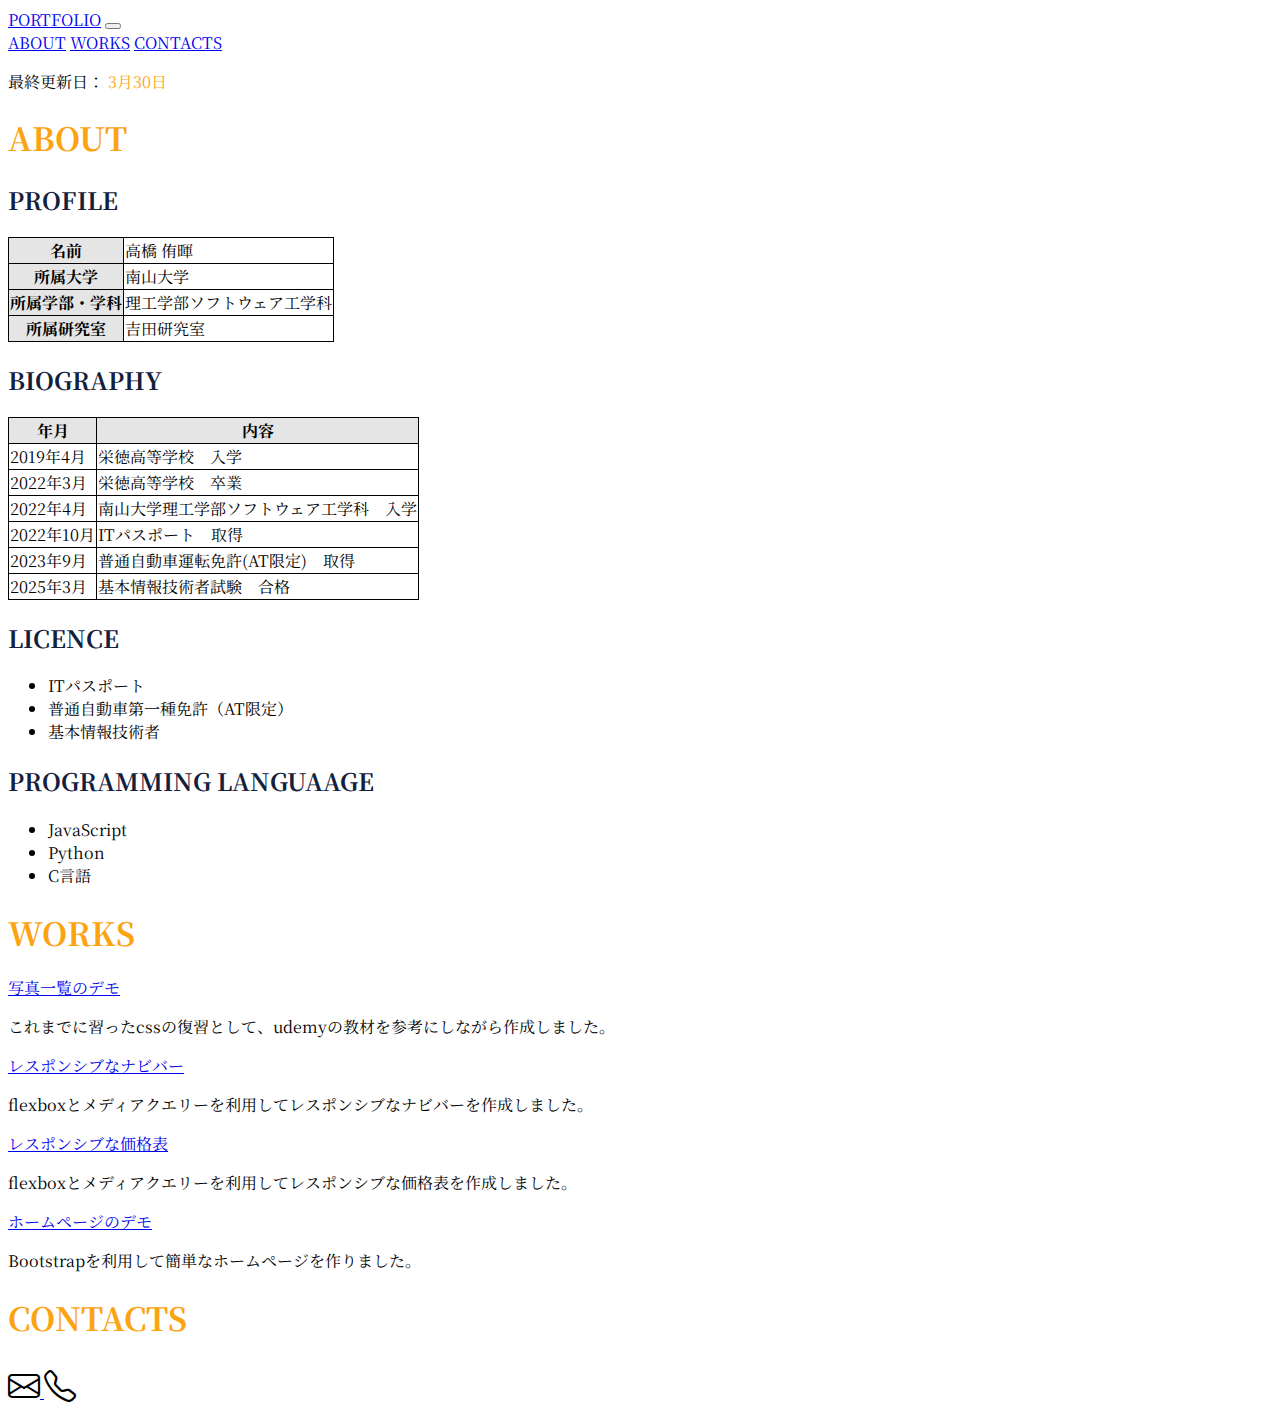
<file: index.html>
<!DOCTYPE html>
<html lang="en">

<head>
    <meta charset="UTF-8">
    <meta name="viewport" content="width=device-width, initial-scale=1.0">
    <title>ポートフォリオ</title>
    <link rel="preconnect" href="https://fonts.googleapis.com">
    <link rel="preconnect" href="https://fonts.gstatic.com" crossorigin>
    <link
        href="https://fonts.googleapis.com/css2?family=Noto+Sans+JP:wght@100..900&family=Noto+Serif+JP:wght@200..900&family=Raleway:ital,wght@0,900;1,900&display=swap"
        rel="stylesheet">
    <link rel="stylesheet" href="https://stackpath.bootstrapcdn.com/bootstrap/4.1.3/css/bootstrap.min.css"
        integrity="sha384-MCw98/SFnGE8fJT3GXwEOngsV7Zt27NXFoaoApmYm81iuXoPkFOJwJ8ERdknLPMO" crossorigin="anonymous">
    <link rel="stylesheet" href="https://cdn.jsdelivr.net/npm/bootstrap-icons@1.11.3/font/bootstrap-icons.min.css">
    <link rel="stylesheet" href="style.css">
</head>

<body>
    <nav id="mainNavbar" class="navbar navbar-light navbar-expand-md py-0 fixed-top">
        <a class="navbar-brand" href="#">PORTFOLIO</a>
        <button class="navbar-toggler" data-toggle="collapse" data-target="#navLinks" aria-label="Toggle navigation">
            <span class="navbar-toggler-icon"></span>
        </button>
        <div id="navLinks" class="collapse navbar-collapse">
            <div class="navbar-nav">
                <a href="#about" class="nav-item nav-link">ABOUT</a>
                <a href="#works" class="nav-item nav-link">WORKS</a>
                <a href="#contacts" class="nav-item nav-link">CONTACTS</a>
            </div>
        </div>
        <p id="last-updated">最終更新日： <span class="day">3月30日</span></p>
    </nav>
    <section class="container mt-5">
        <h1 id="about">ABOUT</h1>
        <div class="row align-items-center">
            <div class="profile col-lg-6">
                <h2>PROFILE</h2>
                <table class="profile-table text-center">
                    <tbody>
                        <tr>
                            <th>名前</th>
                            <td>高橋 侑暉</td>
                        </tr>
                        <tr>
                            <th>所属大学</th>
                            <td>南山大学</td>
                        </tr>
                        <tr>
                            <th>所属学部・学科</th>
                            <td>理工学部ソフトウェア工学科</td>
                        </tr>
                        <tr>
                            <th>所属研究室</th>
                            <td>吉田研究室</td>
                        </tr>
                    </tbody>
                </table>
            </div>
            <div class="biography col-lg-6">
                <h2>BIOGRAPHY</h2>
                <table class="biography-table text-center">
                    <thead>
                        <tr>
                            <th>年月</th>
                            <th>内容</th>
                        </tr>
                    </thead>
                    <tbody>
                        <tr>
                            <td>2019年4月</td>
                            <td>栄徳高等学校　入学</td>
                        </tr>
                        <tr>
                            <td>2022年3月</td>
                            <td>栄徳高等学校　卒業</td>
                        </tr>
                        <tr>
                            <td>2022年4月</td>
                            <td>南山大学理工学部ソフトウェア工学科　入学</td>
                        </tr>
                        <tr>
                            <td>2022年10月</td>
                            <td>ITパスポート　取得</td>
                        </tr>
                        <tr>
                            <td>2023年9月</td>
                            <td>普通自動車運転免許(AT限定)　取得</td>
                        </tr>
                        <tr>
                            <td>2025年3月</td>
                            <td>基本情報技術者試験　合格</td>
                        </tr>
                    </tbody>
                </table>
            </div>
        </div>
        <div class="row align-items-center mt-5">
            <div class="license col-lg-6">
                <h2>LICENCE</h2>
                <ul class="list-group">
                    <li class="list-group-item">ITパスポート</li>
                    <li class="list-group-item">普通自動車第一種免許（AT限定）</li>
                    <li class="list-group-item">基本情報技術者</li>
                </ul>
            </div>
            <div class="skill col-lg-6">
                <h2>PROGRAMMING LANGUAAGE</h2>
                <ul class="list-group">
                    <li class="list-group-item">JavaScript</li>
                    <li class="list-group-item">Python</li>
                    <li class="list-group-item">C言語</li>
                </ul>
            </div>
        </div>
    </section>

    <section class="container mt-5">
        <h1 id="works">WORKS</h1>
        <div class="row align-items-center">
            <div class="col-md-4">
                <a href="https://yuki392.github.io/portfolio/Starter/photosite.html">写真一覧のデモ</a>
                <p>これまでに習ったcssの復習として、udemyの教材を参考にしながら作成しました。</p>
            </div>
            <div class="col-md-4">
                <a href="https://yuki392.github.io/portfolio/MediaQueriesStarter/">レスポンシブなナビバー</a>
                <p>flexboxとメディアクエリーを利用してレスポンシブなナビバーを作成しました。</p>
            </div>
            <div class="col-md-4">
                <a href="https://yuki392.github.io/portfolio/PriceTableStarter/">レスポンシブな価格表</a>
                <p>flexboxとメディアクエリーを利用してレスポンシブな価格表を作成しました。</p>
            </div>
        </div>
        <div class="row align-items-center">
            <div class="col-md-4">
                <a href="https://yuki392.github.io/portfolio/CandyStarter/">ホームページのデモ</a>
                <p>Bootstrapを利用して簡単なホームページを作りました。</p>
            </div>
        </div>
    </section>
    <section class="container">
        <div class="contacts">
            <h1 id="contacts">CONTACTS</h1>
            <a href="mailto:yukisoleil16@gmail.com">
                <i class="bi bi-envelope"></i>
            </a>
            <a href="tel:+819033018715">
                <i class="bi bi-telephone"></i>
            </a>
        </div>
    </section>

    <!-- Optional JavaScript -->
    <!-- jQuery first, then Popper.js, then Bootstrap JS -->
    <script src="https://code.jquery.com/jquery-3.3.1.slim.min.js"
        integrity="sha384-q8i/X+965DzO0rT7abK41JStQIAqVgRVzpbzo5smXKp4YfRvH+8abtTE1Pi6jizo"
        crossorigin="anonymous"></script>
    <script src="https://cdnjs.cloudflare.com/ajax/libs/popper.js/1.14.3/umd/popper.min.js"
        integrity="sha384-ZMP7rVo3mIykV+2+9J3UJ46jBk0WLaUAdn689aCwoqbBJiSnjAK/l8WvCWPIPm49"
        crossorigin="anonymous"></script>
    <script src="https://stackpath.bootstrapcdn.com/bootstrap/4.1.3/js/bootstrap.min.js"
        integrity="sha384-ChfqqxuZUCnJSK3+MXmPNIyE6ZbWh2IMqE241rYiqJxyMiZ6OW/JmZQ5stwEULTy"
        crossorigin="anonymous"></script>

    <script>
        $(function () {
            $(document).scroll(function () {
                var $nav = $('#mainNavbar');
                $nav.toggleClass('scrolled', $(this).scrollTop() > $nav.height());
            })
        })

    </script>
</body>

</html>
</file>
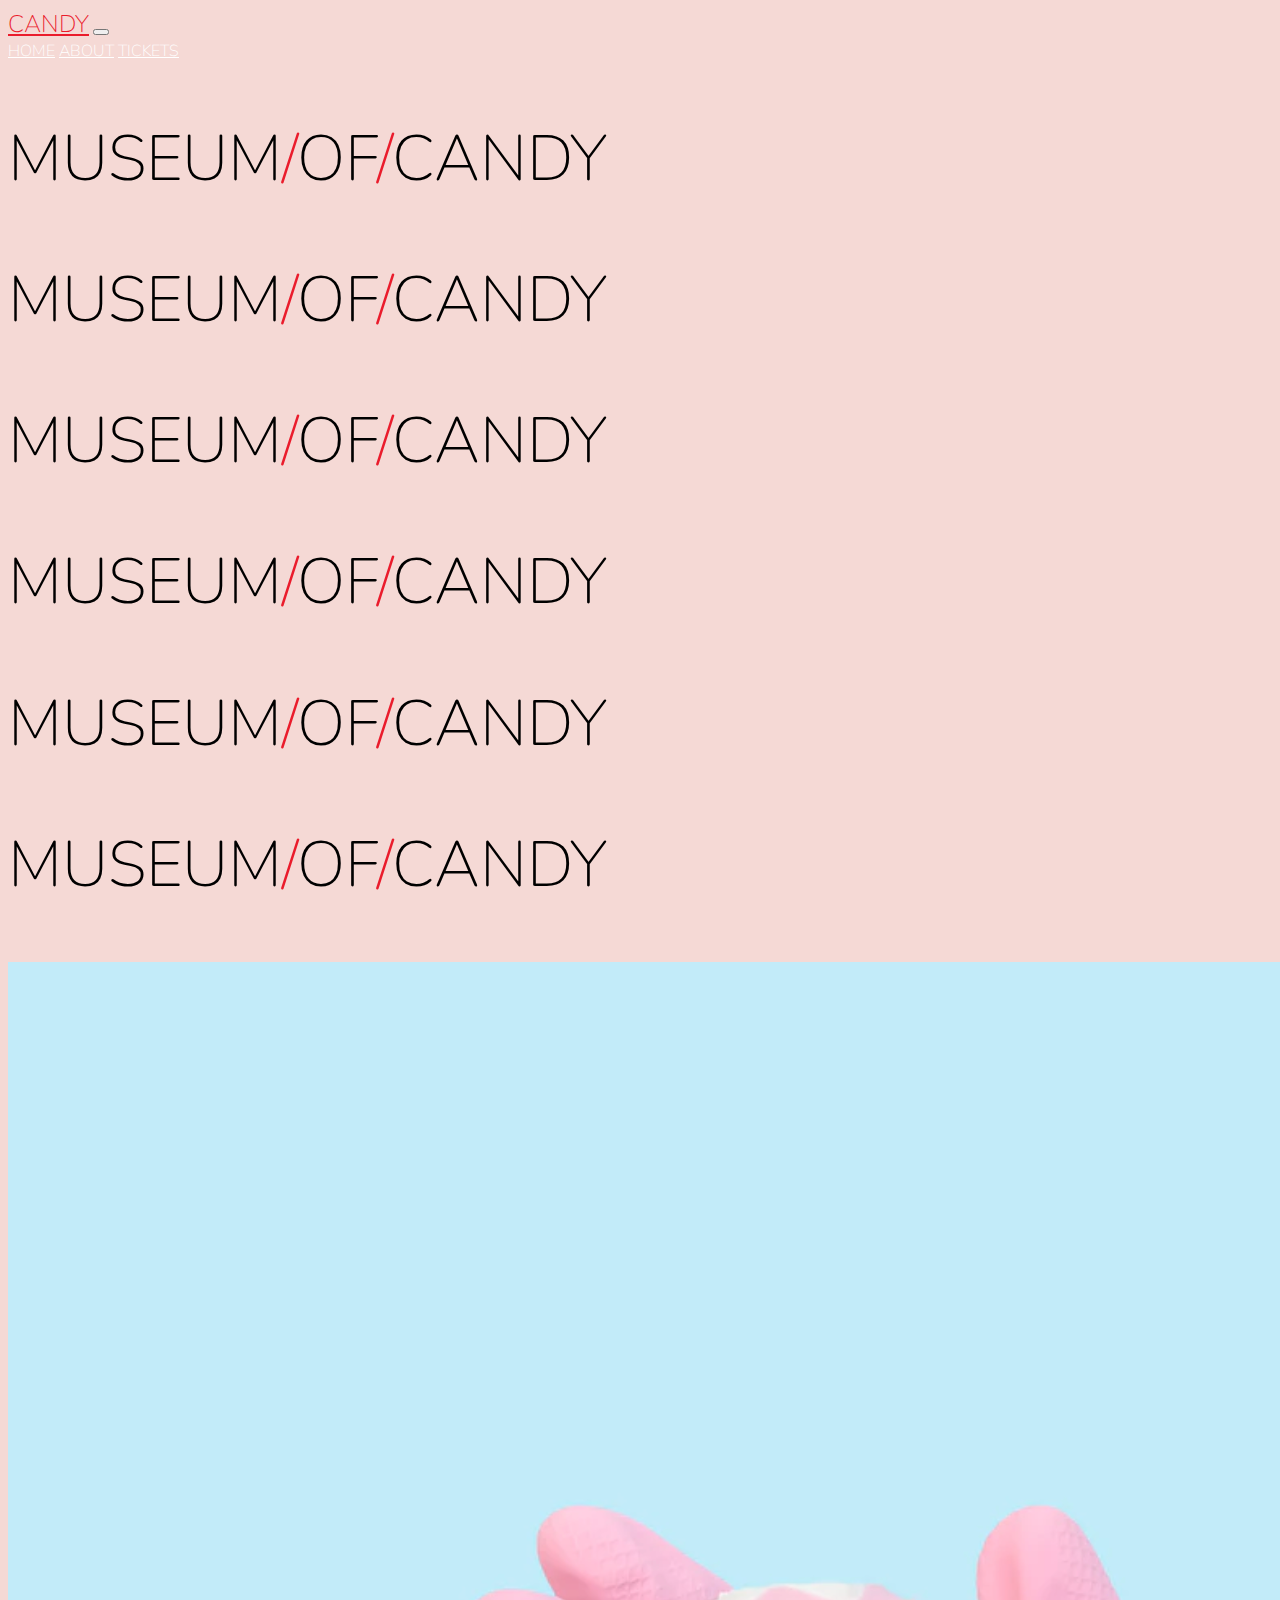
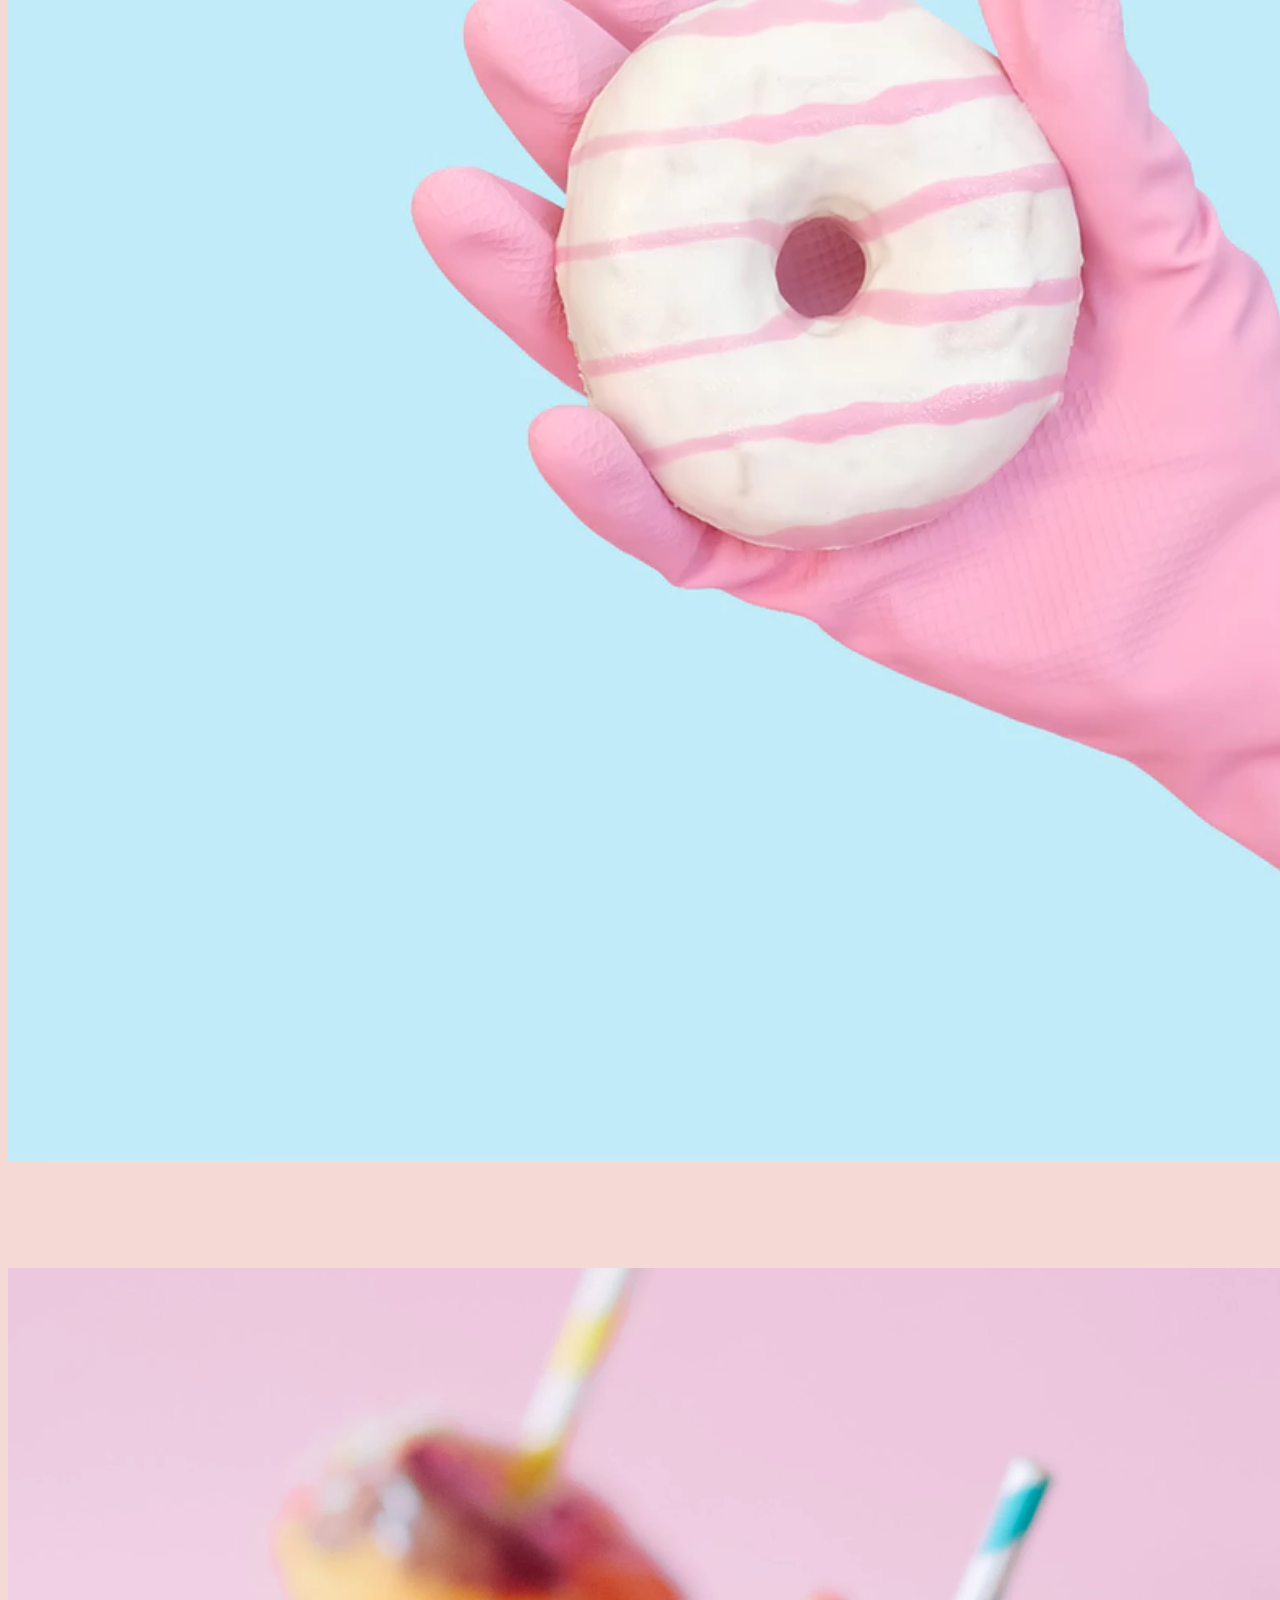
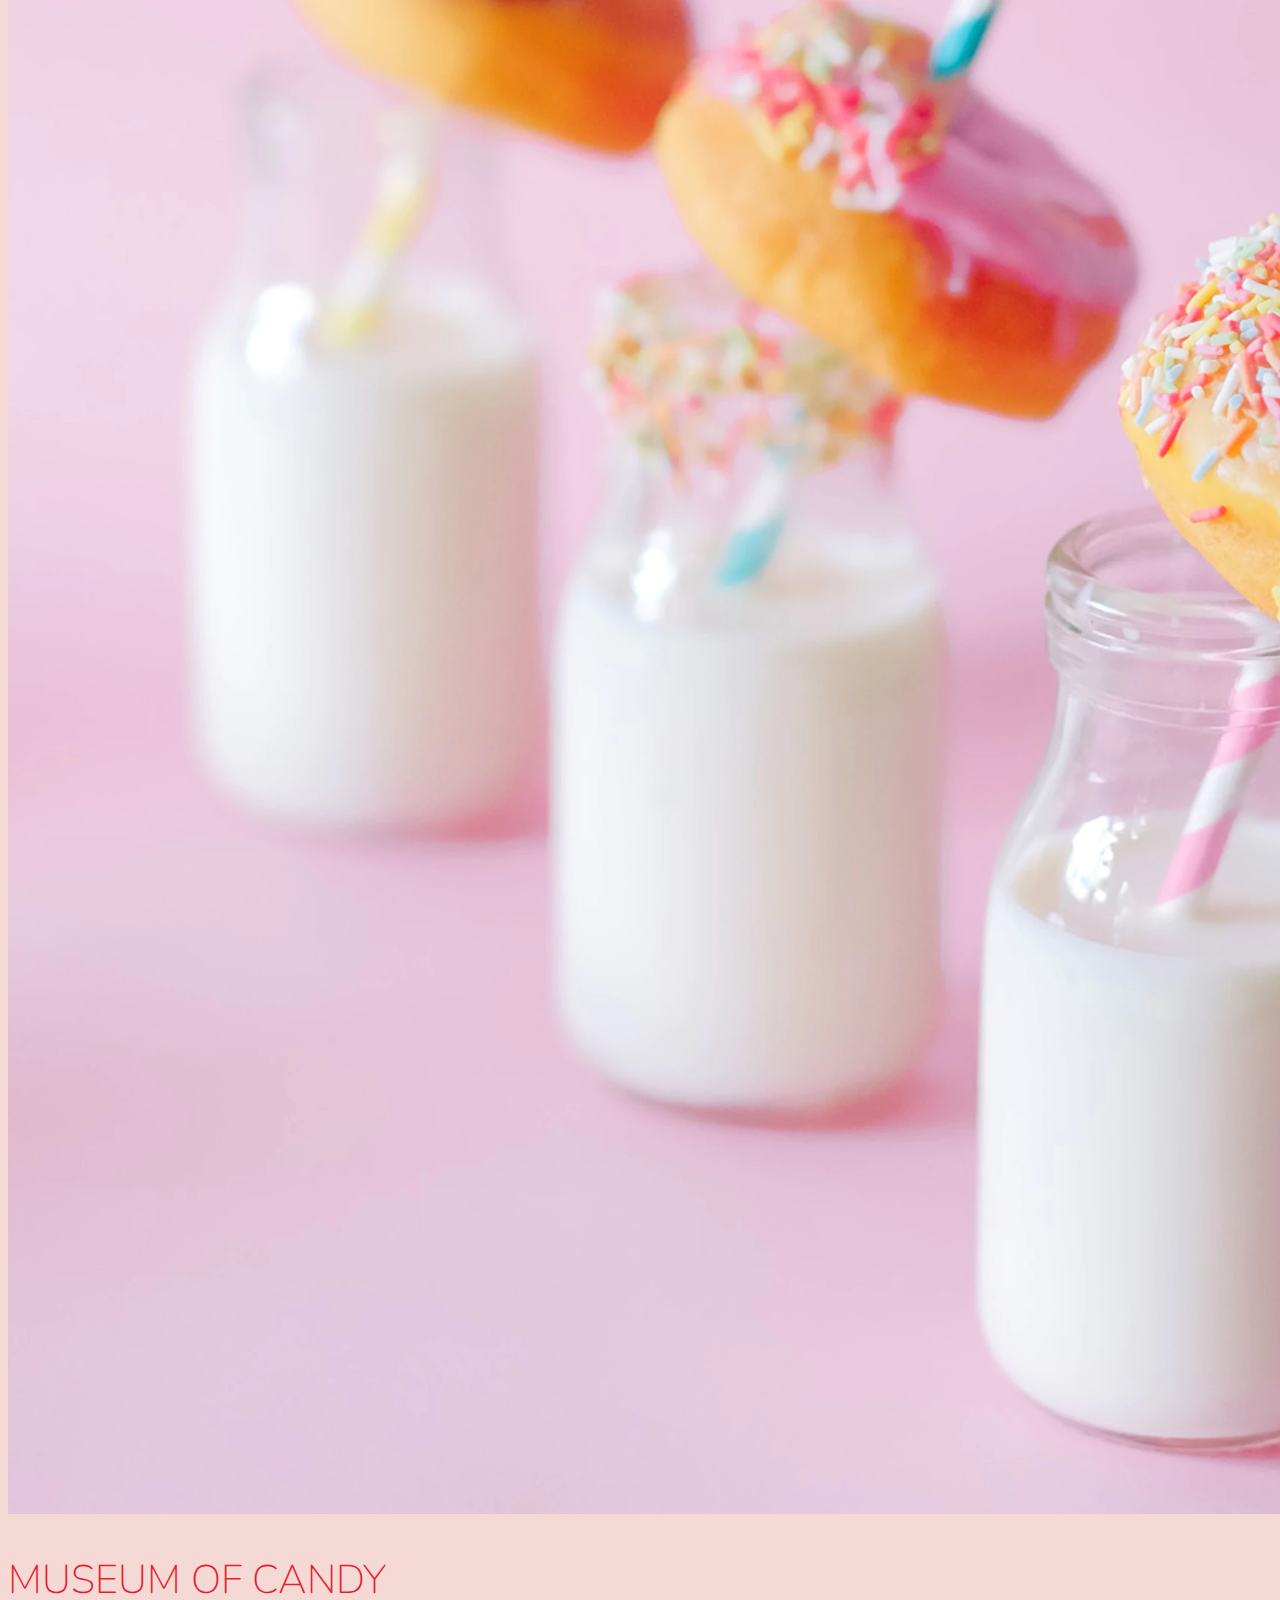
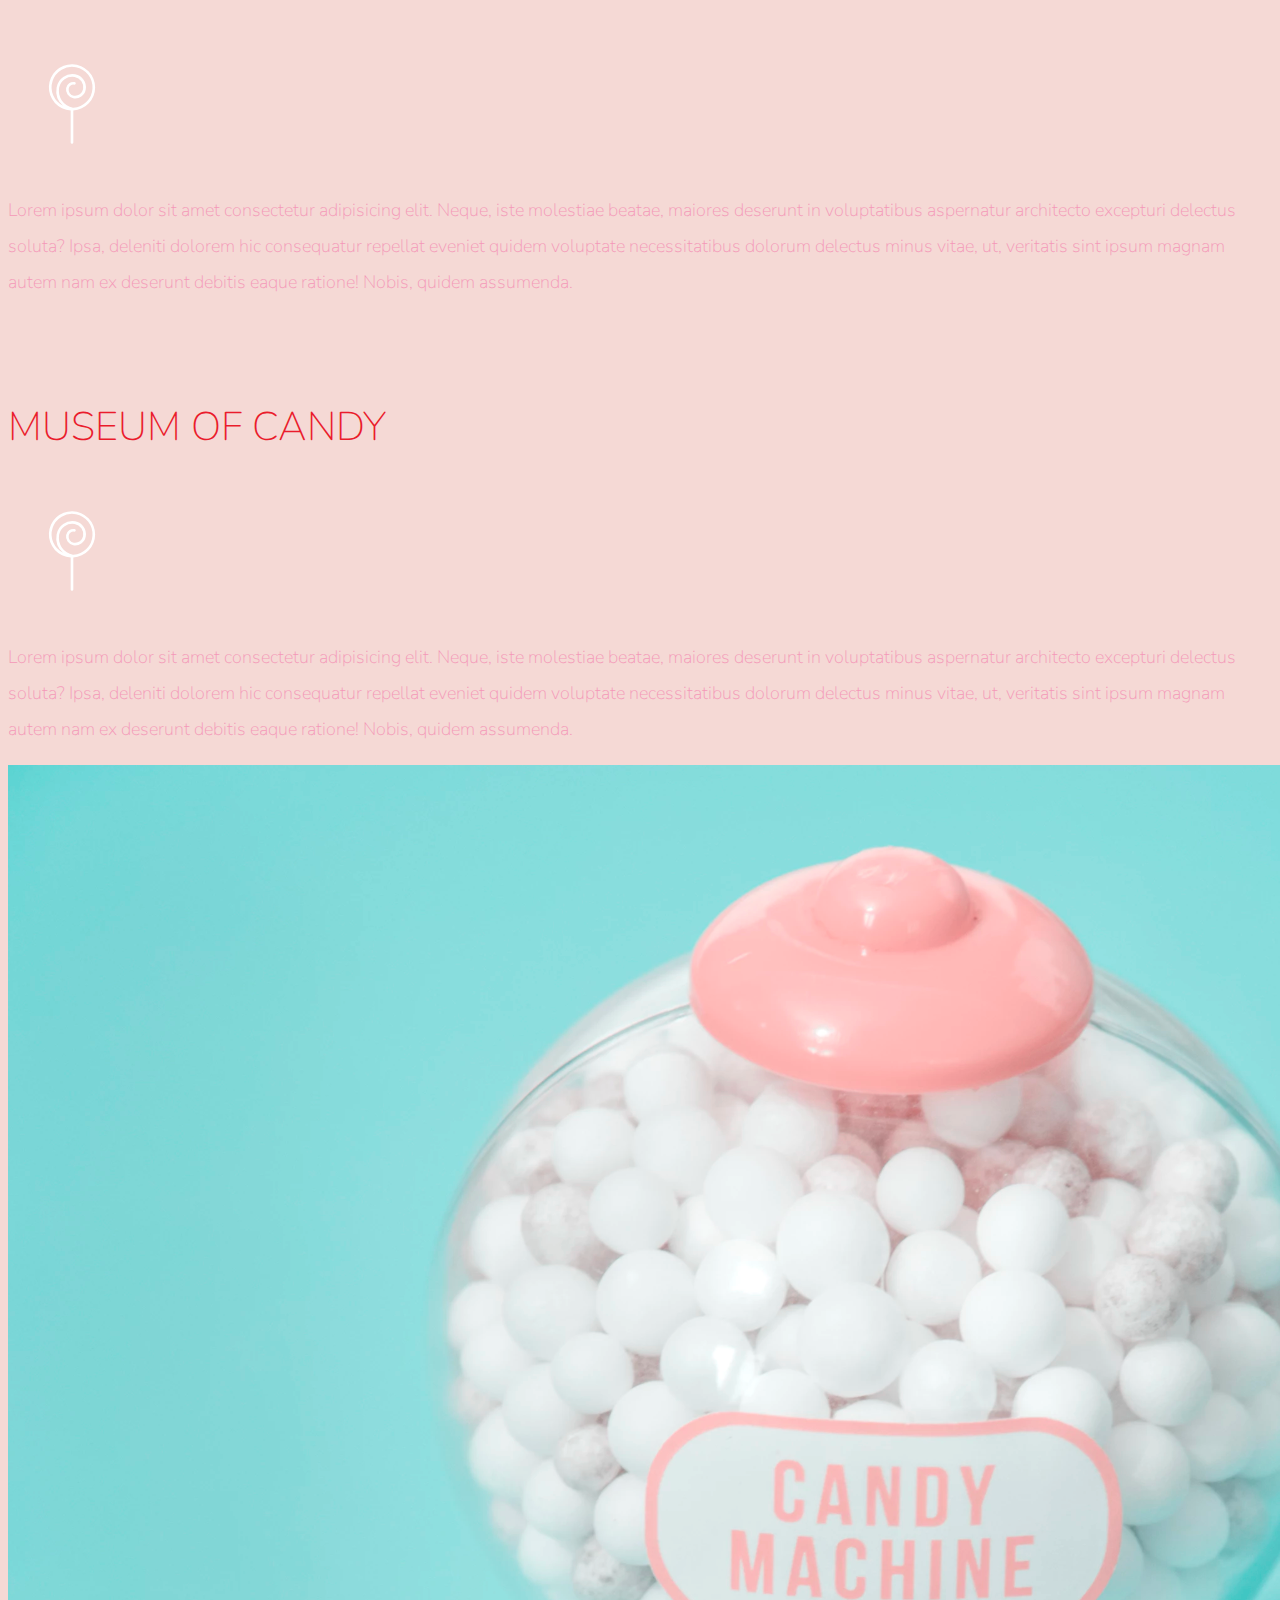
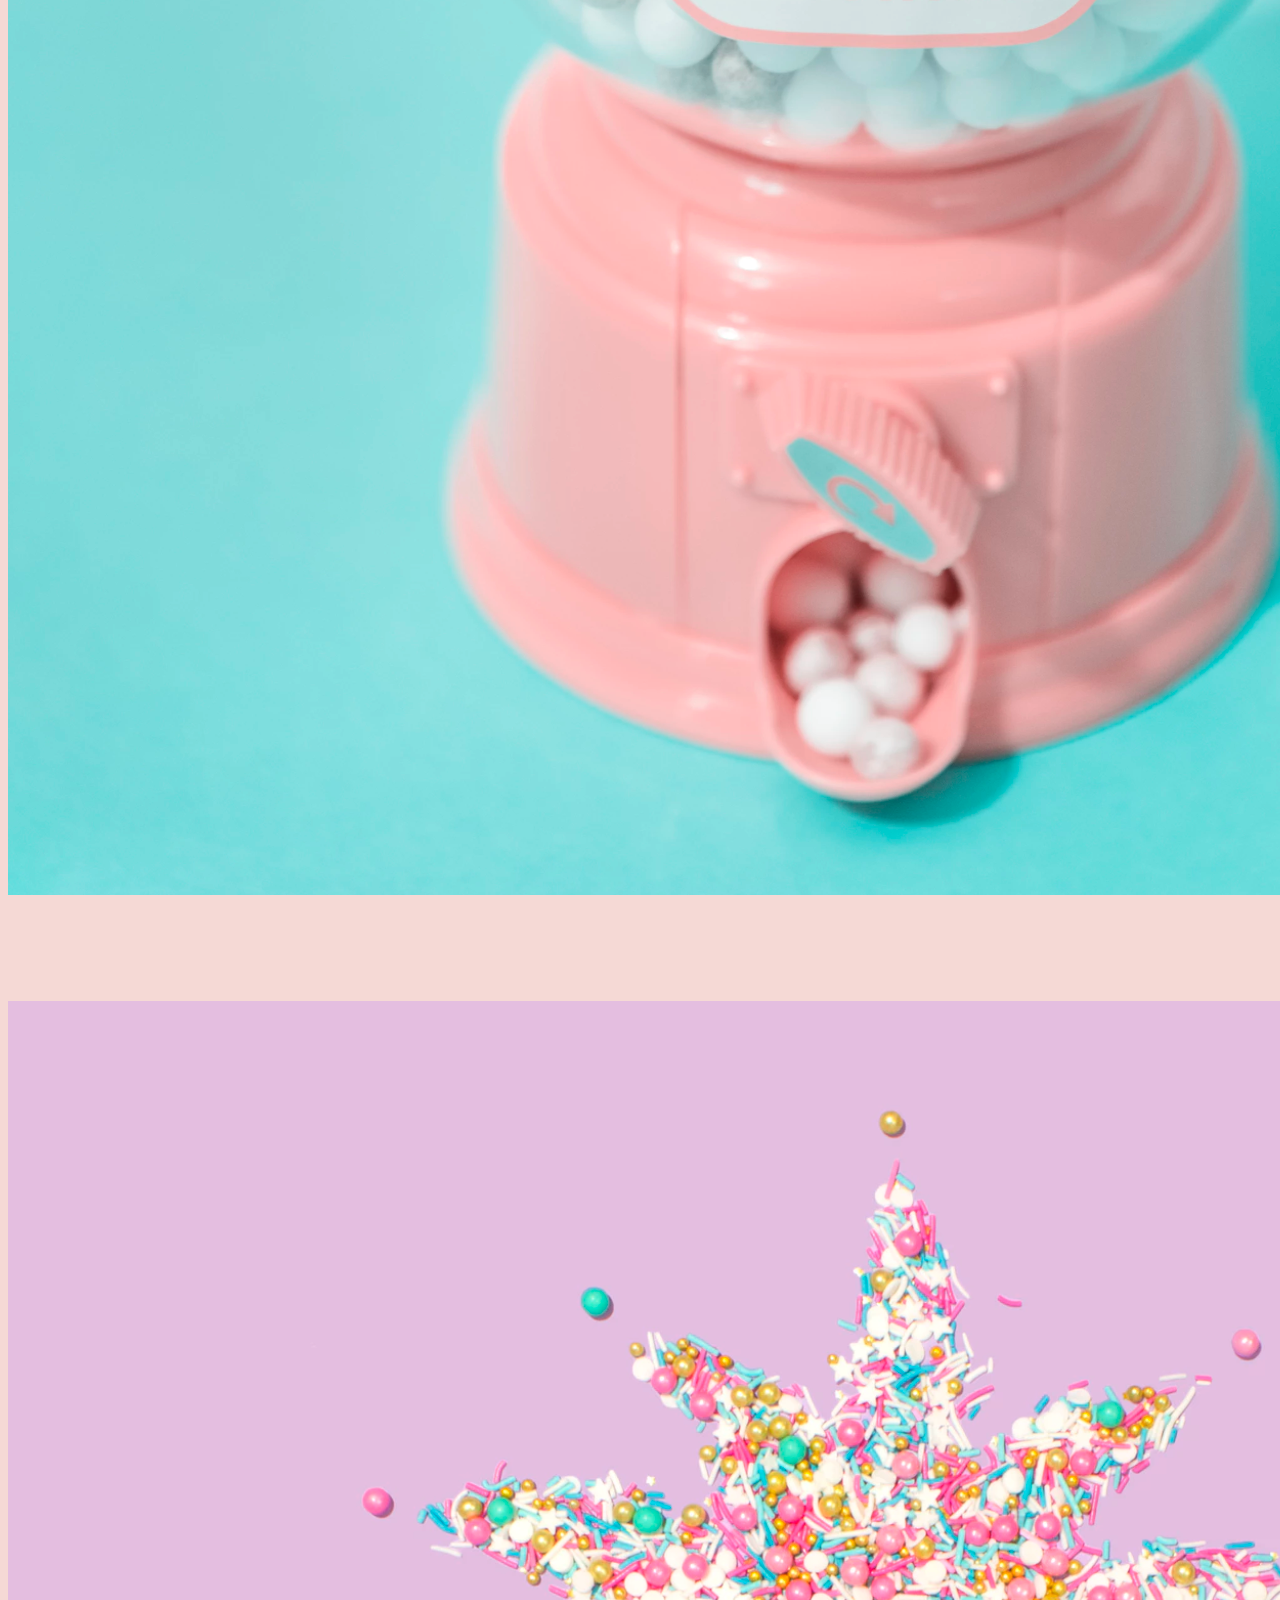
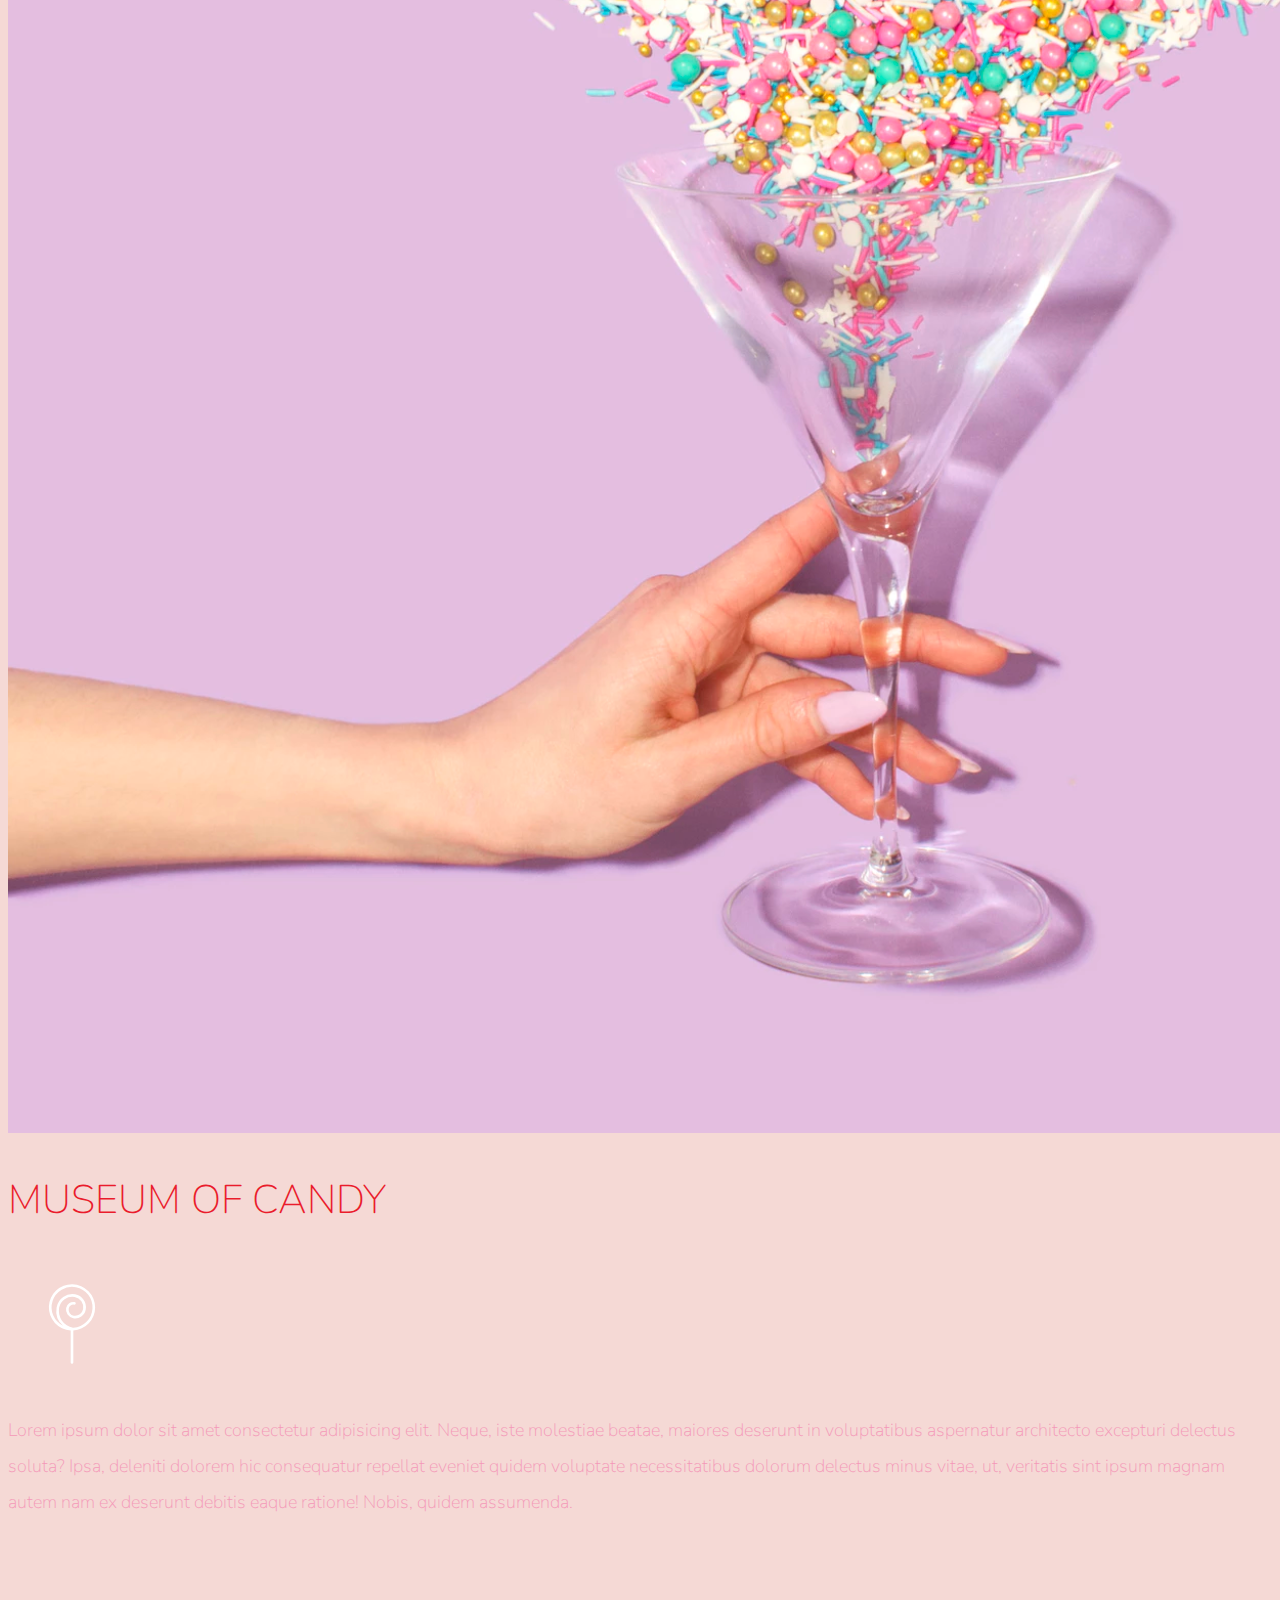
<file: CandyStarter/index.html>
<!doctype html>
<html lang="en">

<head>
  <!-- Required meta tags -->
  <meta charset="utf-8">
  <meta name="viewport" content="width=device-width, initial-scale=1, shrink-to-fit=no">

  <!-- Google Font -->
  <link href="https://fonts.googleapis.com/css?family=Nunito:200,300,400,700" rel="stylesheet">

  <!-- Bootstrap CSS -->
  <link rel="stylesheet" href="https://stackpath.bootstrapcdn.com/bootstrap/4.1.3/css/bootstrap.min.css"
    integrity="sha384-MCw98/SFnGE8fJT3GXwEOngsV7Zt27NXFoaoApmYm81iuXoPkFOJwJ8ERdknLPMO" crossorigin="anonymous">

  <!-- Custom CSS -->
  <link rel="stylesheet" href="app.css">

  <title>Museum of Candy</title>
</head>

<body>
  <nav id="mainNavbar" class="navbar navbar-dark navbar-expand-md py-0 fixed-top">
    <a class="navbar-brand" href="#">CANDY</a>
    <button class="navbar-toggler" data-toggle="collapse" data-target="#navLinks" aria-label="Toggle navigation">
      <span class="navbar-toggler-icon"></span>
    </button>
    <div id="navLinks" class="collapse navbar-collapse">
      <div class="navbar-nav">
        <a href="#" class="nav-item nav-link">HOME</a>
        <a href="#" class="nav-item nav-link">ABOUT</a>
        <a href="#" class="nav-item nav-link">TICKETS</a>
      </div>
    </div>
  </nav>

  <section class="container-fluid px-0">
    <div class="row align-items-center">
      <div id="headingGroup" class="col-lg-6">
        <div class="text-center text-white d-none d-lg-block mt-5">
          <h2>MUSEUM<span>/</span>OF<span>/</span>CANDY</h2>
          <h2>MUSEUM<span>/</span>OF<span>/</span>CANDY</h2>
          <h2>MUSEUM<span>/</span>OF<span>/</span>CANDY</h2>
          <h2>MUSEUM<span>/</span>OF<span>/</span>CANDY</h2>
          <h2>MUSEUM<span>/</span>OF<span>/</span>CANDY</h2>
          <h2>MUSEUM<span>/</span>OF<span>/</span>CANDY</h2>
        </div>
      </div>
      <div class="col-lg-6">
        <img class="img-fluid" src="imgs/hand2.png" alt="">
      </div>
    </div>
  </section>

  <section class="container-fluid px-0">
    <div class="row text-center align-items-center content">
      <div class="col-md-6 order-2 order-md-1">
        <img class="img-fluid" src="imgs/milk.png" alt="">
      </div>
      <div class="col-md-6 order-1 order-md-2">
        <div class="row justify-content-center">
          <div class="col-10 col-lg-8 blurb mb-5 mb-md-0">
            <h2>MUSEUM OF CANDY</h2>
            <img class="d-none d-lg-inline" src="imgs/lolli_icon.png" alt="">
            <p class="lead">
              Lorem ipsum dolor sit amet consectetur adipisicing elit. Neque, iste molestiae beatae, maiores deserunt in
              voluptatibus aspernatur architecto excepturi delectus soluta? Ipsa, deleniti dolorem hic consequatur
              repellat
              eveniet quidem voluptate necessitatibus dolorum delectus minus vitae, ut, veritatis sint ipsum magnam
              autem
              nam ex deserunt debitis eaque ratione! Nobis, quidem assumenda.
            </p>
          </div>
        </div>
      </div>
    </div>
    <div class="row text-center align-items-center content">
      <div class="col-md-6">
        <div class="row justify-content-center">
          <div class="col-10 col-lg-8 blurb mb-5 mb-md-0">
            <h2>MUSEUM OF CANDY</h2>
            <img class="d-none d-lg-inline" src="imgs/lolli_icon.png" alt="">
            <p class="lead">
              Lorem ipsum dolor sit amet consectetur adipisicing elit. Neque, iste molestiae beatae, maiores deserunt in
              voluptatibus aspernatur architecto excepturi delectus soluta? Ipsa, deleniti dolorem hic consequatur
              repellat
              eveniet quidem voluptate necessitatibus dolorum delectus minus vitae, ut, veritatis sint ipsum magnam
              autem
              nam ex deserunt debitis eaque ratione! Nobis, quidem assumenda.
            </p>
          </div>
        </div>
      </div>
      <div class="col-md-6">
        <img class="img-fluid" src="imgs/gumball.png" alt="">
      </div>
    </div>
    <div class="row text-center align-items-center content">
      <div class="col-md-6 order-2 order-md-1">
        <img class="img-fluid" src="imgs/sprinkles.png" alt="">
      </div>
      <div class="col-md-6 order-1 order-md-2">
        <div class="row justify-content-center">
          <div class="col-10 col-lg-8 blurb mb-5 mb-md-0">
            <h2>MUSEUM OF CANDY</h2>
            <img class="d-none d-lg-inline" src="imgs/lolli_icon.png" alt="">
            <p class="lead">
              Lorem ipsum dolor sit amet consectetur adipisicing elit. Neque, iste molestiae beatae, maiores deserunt in
              voluptatibus aspernatur architecto excepturi delectus soluta? Ipsa, deleniti dolorem hic consequatur
              repellat
              eveniet quidem voluptate necessitatibus dolorum delectus minus vitae, ut, veritatis sint ipsum magnam
              autem
              nam ex deserunt debitis eaque ratione! Nobis, quidem assumenda.
            </p>
          </div>
        </div>
      </div>
    </div>
  </section>


  </div>
  <!-- Optional JavaScript -->
  <!-- jQuery first, then Popper.js, then Bootstrap JS -->
  <script src="https://code.jquery.com/jquery-3.3.1.slim.min.js"
    integrity="sha384-q8i/X+965DzO0rT7abK41JStQIAqVgRVzpbzo5smXKp4YfRvH+8abtTE1Pi6jizo"
    crossorigin="anonymous"></script>
  <script src="https://cdnjs.cloudflare.com/ajax/libs/popper.js/1.14.3/umd/popper.min.js"
    integrity="sha384-ZMP7rVo3mIykV+2+9J3UJ46jBk0WLaUAdn689aCwoqbBJiSnjAK/l8WvCWPIPm49"
    crossorigin="anonymous"></script>
  <script src="https://stackpath.bootstrapcdn.com/bootstrap/4.1.3/js/bootstrap.min.js"
    integrity="sha384-ChfqqxuZUCnJSK3+MXmPNIyE6ZbWh2IMqE241rYiqJxyMiZ6OW/JmZQ5stwEULTy"
    crossorigin="anonymous"></script>

  <script>
    $(function(){
      $(document).scroll(function(){
        var $nav = $('#mainNavbar');
        $nav.toggleClass('scrolled', $(this).scrollTop() > $nav.height());
      })
    })
    
  </script>

</body>

</html>
</file>
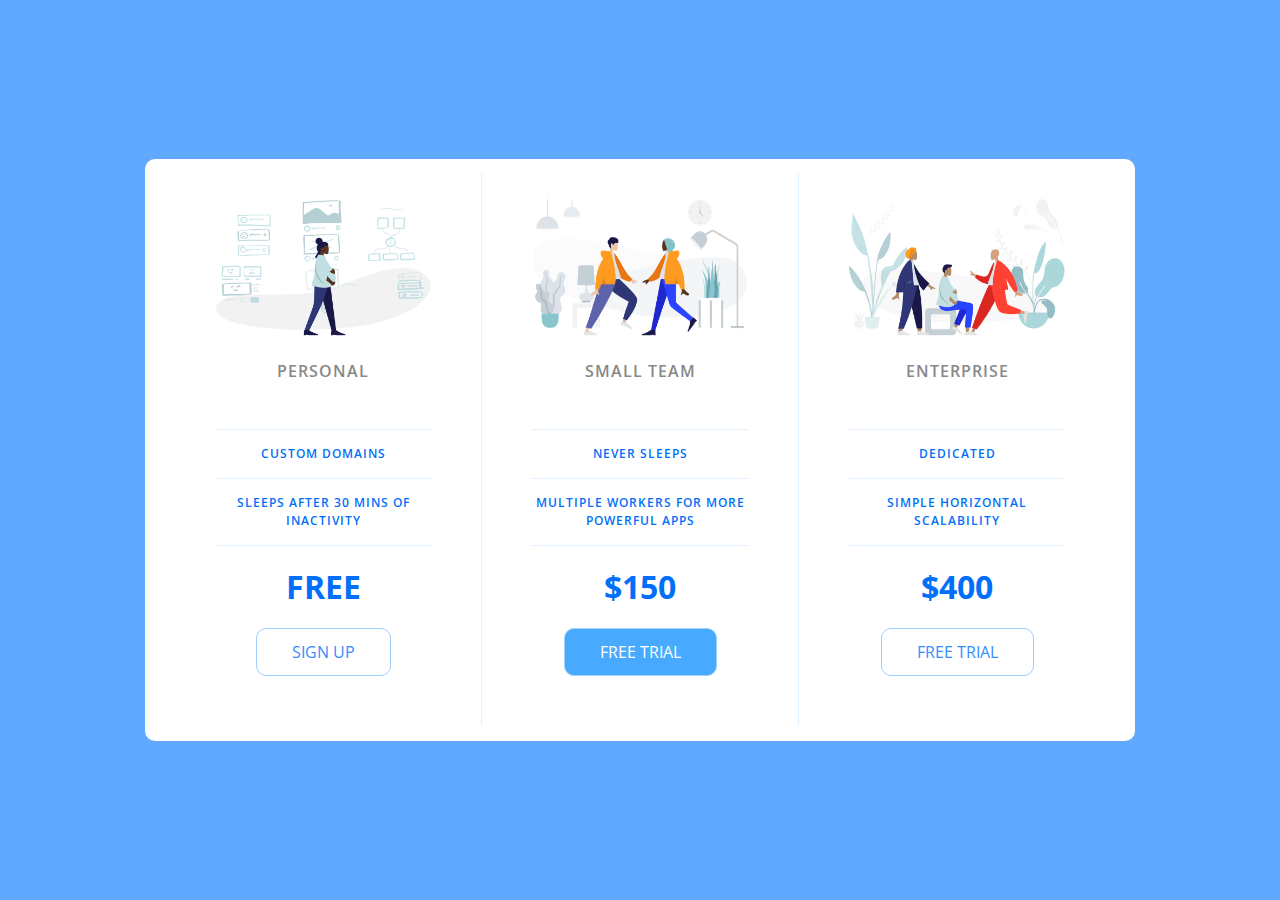
<file: PriceTableStarter/index.html>
<!DOCTYPE html>
<html lang="en">

<head>
    <meta charset="UTF-8">
    <meta name="viewport" content="width=device-width, initial-scale=1.0">
    <title>Price Tiers</title>
    <link rel="stylesheet" href="https://fonts.googleapis.com/css?family=Open+Sans:400,600,700">
    <link rel="stylesheet" href="app.css">
</head>

<body>
    <div class="panel pricing-table">

        <div class="pricing-plan">
            <img src="icons/icon1.png" alt="" class="pricing-img">
            <h2 class="pricing-header">Personal</h2>
            <ul class="pricing-features">
                <li class="pricing-features-item">Custom domains</li>
                <li class="pricing-features-item">Sleeps after 30 mins of inactivity</li>
            </ul>
            <span class="pricing-price">Free</span>
            <a href="#/" class="pricing-button">Sign up</a>
        </div>

        <div class="pricing-plan">
            <img src="icons/icon2.png" alt="" class="pricing-img">
            <h2 class="pricing-header">Small team</h2>
            <ul class="pricing-features">
                <li class="pricing-features-item">Never sleeps</li>
                <li class="pricing-features-item">Multiple workers for more powerful apps</li>
            </ul>
            <span class="pricing-price">$150</span>
            <a href="#/" class="pricing-button is-featured">Free trial</a>
        </div>

        <div class="pricing-plan">
            <img src="icons/icon3.png" alt="" class="pricing-img">
            <h2 class="pricing-header">Enterprise</h2>
            <ul class="pricing-features">
                <li class="pricing-features-item">Dedicated</li>
                <li class="pricing-features-item">Simple horizontal scalability</li>
            </ul>
            <span class="pricing-price">$400</span>
            <a href="#/" class="pricing-button">Free trial</a>
        </div>

    </div>

</body>

</html>
</file>
<file: style.css>
body {
    background-color: #ffffff;
    font-family: "Noto Serif JP", serif;
}

.day {
    color: #fca311;
}

h1 {
    color: #fca311;
}

h2 {
    color: #14213d;
}

th {
    background-color: #e5e5e5;
}

th, td {
    border: solid 1px;
}

table {
    /* セルの線を重ねる */
    border-collapse: collapse;
}

.navbar.scrolled {
    background: #E5E5E5;
    transition: background 500ms;
}

i {
    font-size: 2rem;
    color: black;
}
</file>
<file: CandyStarter/app.css>
body {
    background-color: #f5d9d5;
    font-family: Nunito, sans-serif;
}

.blurb h2 {
    color: #ea1c2c;
    font-weight: 100;
    font-size: 2.5rem;
}

.blurb p {
    color: #f498b8;
    font-weight: 100;
    font-size: 1.125rem;
    line-height: 2;
}

.content {
    margin-top: 100px;
    margin-bottom: 100px;
}

#mainNavbar {
    font-weight: 100;
}

#mainNavbar .navbar-brand {
    color: #ea1c2c;
    font-size: 1.5rem;
}

#mainNavbar .nav-link {
    color: white;
}

#mainNavbar .nav-link:hover {
    color: #ea1c2c;
}

#headingGroup span {
    color: #ea1c2c;
}

#headingGroup h2 {
    font-weight: 100;
    font-size: 4rem;
}

.navbar.scrolled {
    background: rgb(222, 192, 222);
    transition: background 500ms;
}

@media (max-width: 1200px) {
    #headingGroup h2 {
        font-size: 3rem;
    }
}
</file>
<file: PriceTableStarter/app.css>
/* http://meyerweb.com/eric/tools/css/reset/ 
   v2.0 | 20110126
   License: none (public domain)
*/

html, body, div, span, applet, object, iframe,
h1, h2, h3, h4, h5, h6, p, blockquote, pre,
a, abbr, acronym, address, big, cite, code,
del, dfn, em, img, ins, kbd, q, s, samp,
small, strike, strong, sub, sup, tt, var,
b, u, i, center,
dl, dt, dd, ol, ul, li,
fieldset, form, label, legend,
table, caption, tbody, tfoot, thead, tr, th, td,
article, aside, canvas, details, embed, 
figure, figcaption, footer, header, hgroup, 
menu, nav, output, ruby, section, summary,
time, mark, audio, video {
	margin: 0;
	padding: 0;
	border: 0;
	font-size: 100%;
	font: inherit;
	vertical-align: baseline;
}
/* HTML5 display-role reset for older browsers */
article, aside, details, figcaption, figure, 
footer, header, hgroup, menu, nav, section {
	display: block;
}
body {
	line-height: 1;
}
ol, ul {
	list-style: none;
}
blockquote, q {
	quotes: none;
}
blockquote:before, blockquote:after,
q:before, q:after {
	content: '';
	content: none;
}
table {
	border-collapse: collapse;
	border-spacing: 0;
}

html {
    box-sizing: border-box;
    font-family: 'Open Sans', sans-serif;
}

body {
    background-color: #60a9ff;
    display: flex;
    justify-content: center;
    align-items: center;
    min-height: 100vh;
}

.panel {
    background-color: white;
    border-radius: 10px;
    padding: 15px 20px;
    width: 100%;
    max-width: 950px;
    display: flex;
    flex-direction: column;
    text-align: center;
    text-transform: uppercase;
}

.pricing-plan {
    border-bottom: 1px solid #e1f1ff;
}

.pricing-plan:last-child {
    border-bottom: none;
}

.pricing-img {
    margin-bottom: 25px;
    max-width: 100%;
}

.pricing-header {
    color: #888;
    font-weight: 600;
    letter-spacing: 1px;
}

.pricing-features {
    margin: 50px 0 25px;
    color: #016ff9;
}
.pricing-features-item {
    font-weight: 600;
    letter-spacing: 1px;
    font-size: 12px;
    line-height: 1.5;
    padding: 15px 0;
    border-top: 1px solid #e1f1ff;
}

.pricing-features-item:last-child {
    border-bottom: 1px solid #e1f1ff;
}

.pricing-price {
    color:#016ff9;
    display: block;
    font-size: 32px;
    font-weight: 700;
}

.pricing-button {
    border: 1px solid #9dd1ff;
    border-radius: 10px;
    color: #348efe;
    display: inline-block;
    padding: 15px 35px;
    text-decoration: none;
    margin: 25px 0;
    transition: background-color 200ms ease-in-out;
}

.pricing-button:hover {
    background-color: #e1f1ff;
}

.pricing-button.is-featured {
    background-color: #48aaff;
    color: white;
}

.pricing-button.is-featured:hover {
    background-color: #269aff;
}

@media (min-width: 900px) {
    .panel {
        flex-direction: row;
    }

    .pricing-plan {
        border-bottom: none;
        border-right: 1px solid #e1f1ff;
        padding: 25px 50px;
    }

    .pricing-plan:last-child {
        border-right: none;
    }
}
</file>
